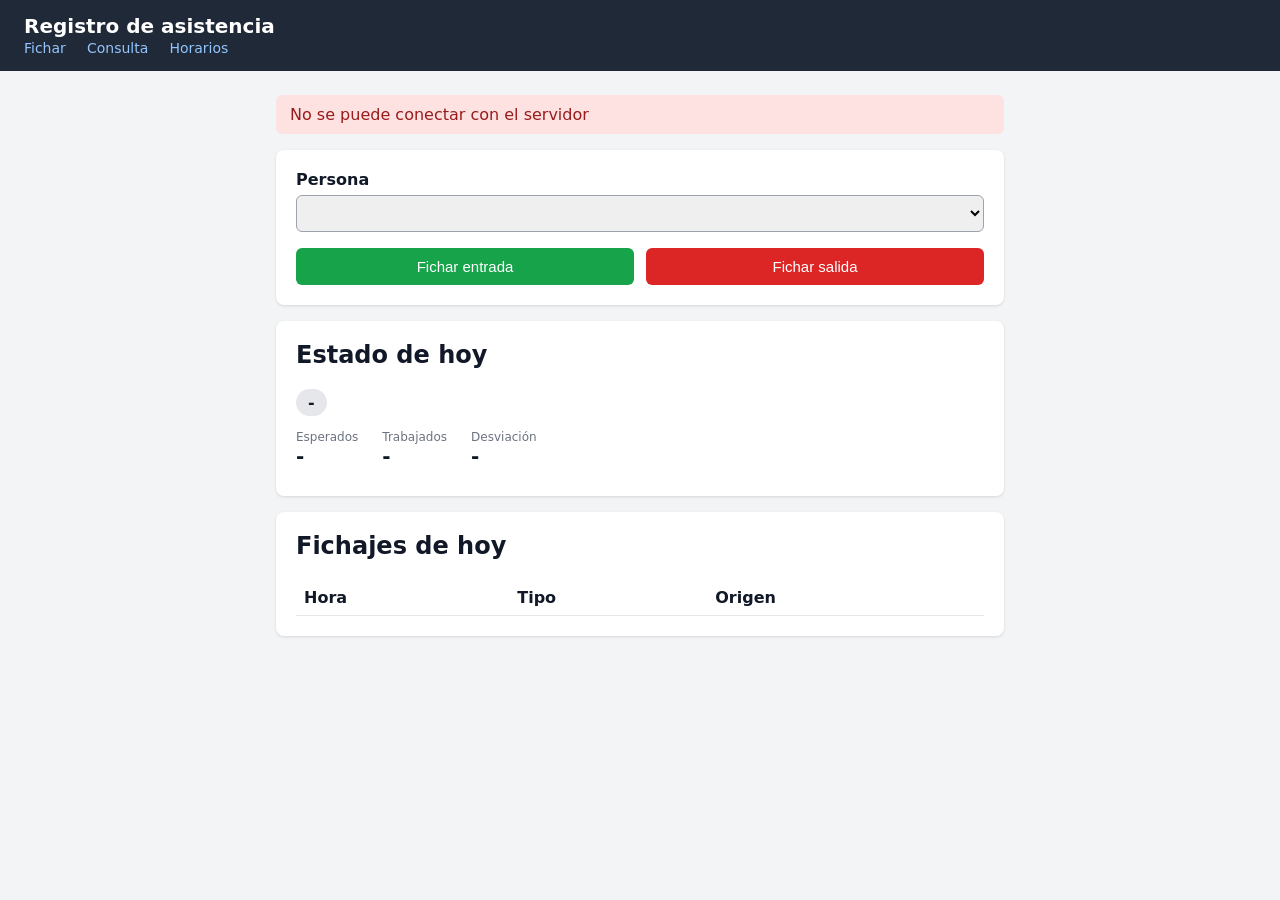
<file: index.html>
<!DOCTYPE html>
<html lang="es">
<head>
    <meta charset="UTF-8">
    <title>Control de presencia</title>
    <meta http-equiv="refresh" content="0; url=/frontend-fichaje/index.html">
</head>
<body>
<p>Redirigiendo al <a href="/frontend-fichaje/index.html">registro de asistencia</a>...</p>
</body>
</html>
</file>
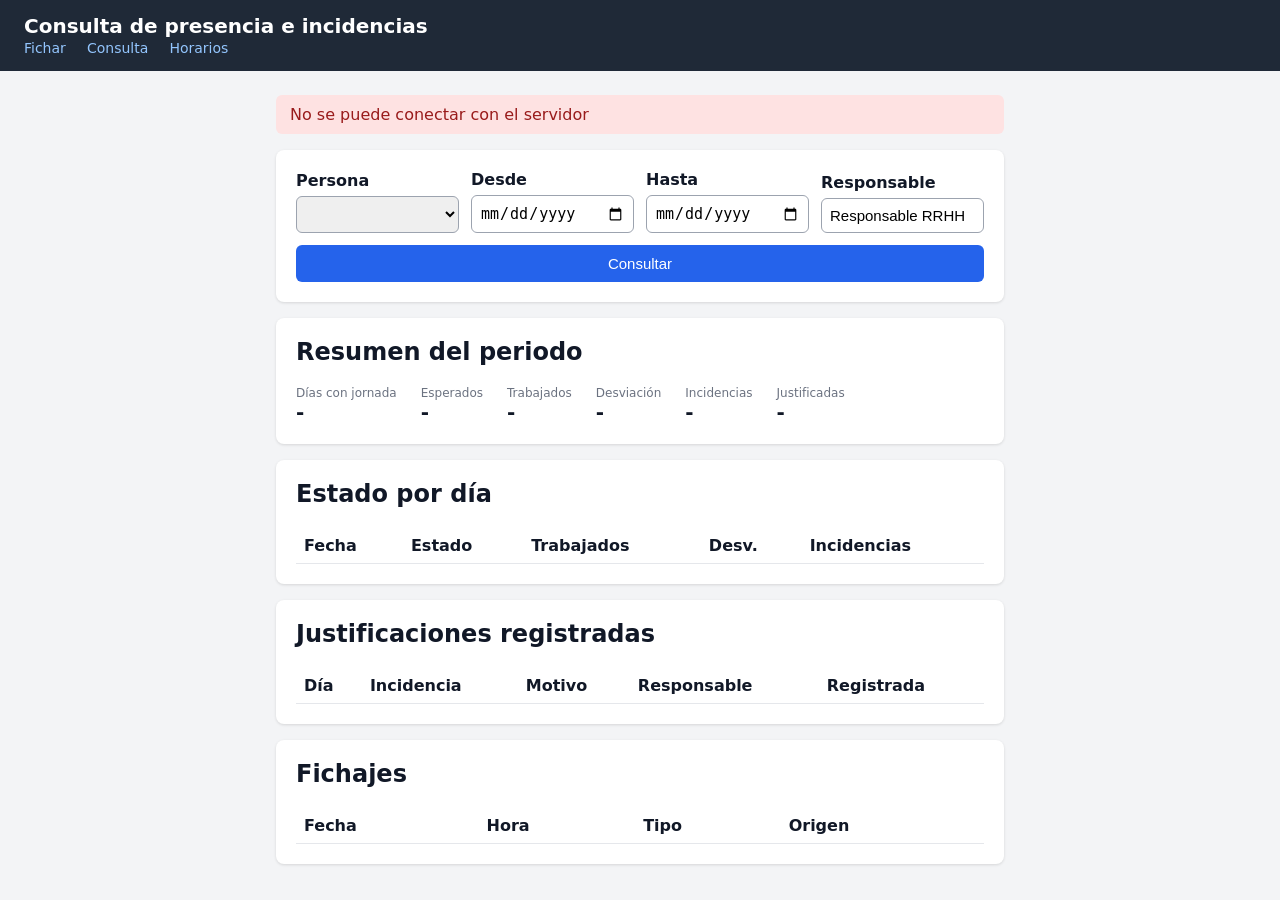
<file: frontend-consulta/index.html>
<!DOCTYPE html>
<html lang="es">
<head>
    <meta charset="UTF-8">
    <meta name="viewport" content="width=device-width, initial-scale=1">
    <title>Consulta - control de presencia</title>
    <link rel="stylesheet" href="/frontend-shared/style.css">
    <style>
        button.small { padding: 4px 10px; font-size: 12px; background: #6b7280; margin-left: 6px; }
        .justified { color: #166534; }
        .incident { margin-bottom: 4px; }
    </style>
</head>
<body>
<header>
    <h1>Consulta de presencia e incidencias</h1>
    <nav>
        <a href="/frontend-fichaje/index.html">Fichar</a>
        <a href="/frontend-consulta/index.html">Consulta</a>
        <a href="/frontend-horarios/index.html">Horarios</a>
    </nav>
</header>
<main>
    <div id="message" class="message hidden"></div>

    <div class="card">
        <div class="row">
            <div><label for="person">Persona</label><select id="person"></select></div>
            <div><label for="from">Desde</label><input type="date" id="from"></div>
            <div><label for="to">Hasta</label><input type="date" id="to"></div>
            <div><label for="author">Responsable</label><input id="author" value="Responsable RRHH"></div>
            <button id="search">Consultar</button>
        </div>
    </div>

    <div class="card">
        <h2 style="margin-top: 0;">Resumen del periodo</h2>
        <div class="stats">
            <div><span>Días con jornada</span><strong id="days">-</strong></div>
            <div><span>Esperados</span><strong id="expected">-</strong></div>
            <div><span>Trabajados</span><strong id="worked">-</strong></div>
            <div><span>Desviación</span><strong id="deviation">-</strong></div>
            <div><span>Incidencias</span><strong id="incidentCount">-</strong></div>
            <div><span>Justificadas</span><strong id="justifiedCount">-</strong></div>
        </div>
    </div>

    <div class="card">
        <h2 style="margin-top: 0;">Estado por día</h2>
        <table>
            <thead><tr><th>Fecha</th><th>Estado</th><th>Trabajados</th><th>Desv.</th><th>Incidencias</th></tr></thead>
            <tbody id="daily"></tbody>
        </table>
    </div>

    <div class="card">
        <h2 style="margin-top: 0;">Justificaciones registradas</h2>
        <table>
            <thead><tr><th>Día</th><th>Incidencia</th><th>Motivo</th><th>Responsable</th><th>Registrada</th></tr></thead>
            <tbody id="justifications"></tbody>
        </table>
    </div>

    <div class="card">
        <h2 style="margin-top: 0;">Fichajes</h2>
        <table>
            <thead><tr><th>Fecha</th><th>Hora</th><th>Tipo</th><th>Origen</th></tr></thead>
            <tbody id="events"></tbody>
        </table>
    </div>
</main>
<script type="module" src="/frontend-consulta/main.js"></script>
</body>
</html>
</file>
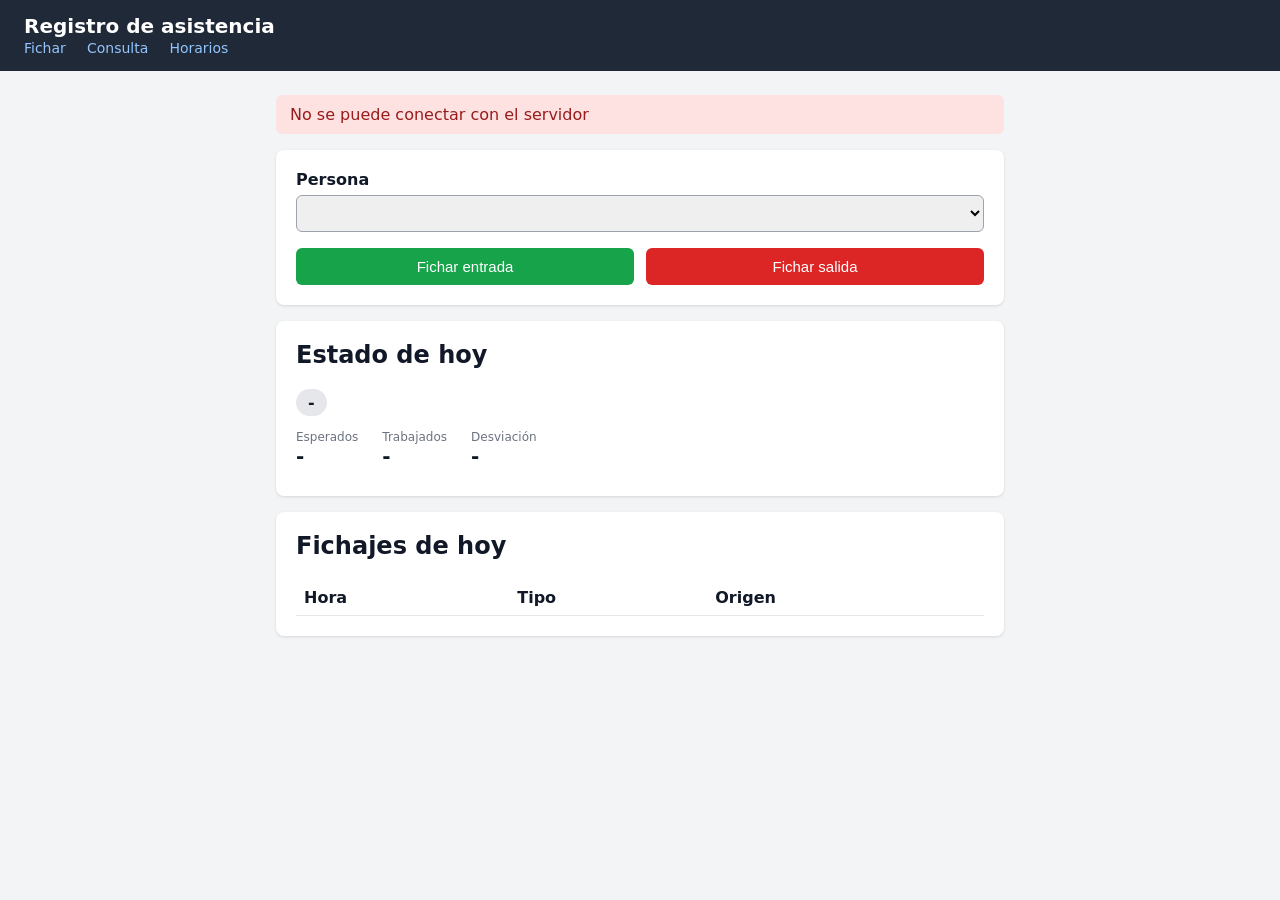
<file: frontend-fichaje/index.html>
<!DOCTYPE html>
<html lang="es">
<head>
    <meta charset="UTF-8">
    <meta name="viewport" content="width=device-width, initial-scale=1">
    <title>Fichaje - control de presencia</title>
    <link rel="stylesheet" href="/frontend-shared/style.css">
</head>
<body>
<header>
    <h1>Registro de asistencia</h1>
    <nav>
        <a href="/frontend-fichaje/index.html">Fichar</a>
        <a href="/frontend-consulta/index.html">Consulta</a>
        <a href="/frontend-horarios/index.html">Horarios</a>
    </nav>
</header>
<main>
    <div id="message" class="message hidden"></div>

    <div class="card">
        <label for="person">Persona</label>
        <select id="person"></select>
        <div class="row" style="margin-top: 16px;">
            <button id="clockIn" class="in">Fichar entrada</button>
            <button id="clockOut" class="out">Fichar salida</button>
        </div>
    </div>

    <div class="card">
        <h2 style="margin-top: 0;">Estado de hoy</h2>
        <span id="status" class="badge">-</span>
        <div class="stats">
            <div><span>Esperados</span><strong id="expected">-</strong></div>
            <div><span>Trabajados</span><strong id="worked">-</strong></div>
            <div><span>Desviación</span><strong id="deviation">-</strong></div>
        </div>
        <ul id="incidents"></ul>
    </div>

    <div class="card">
        <h2 style="margin-top: 0;">Fichajes de hoy</h2>
        <table>
            <thead><tr><th>Hora</th><th>Tipo</th><th>Origen</th></tr></thead>
            <tbody id="events"></tbody>
        </table>
    </div>
</main>
<script type="module" src="/frontend-fichaje/main.js"></script>
</body>
</html>
</file>
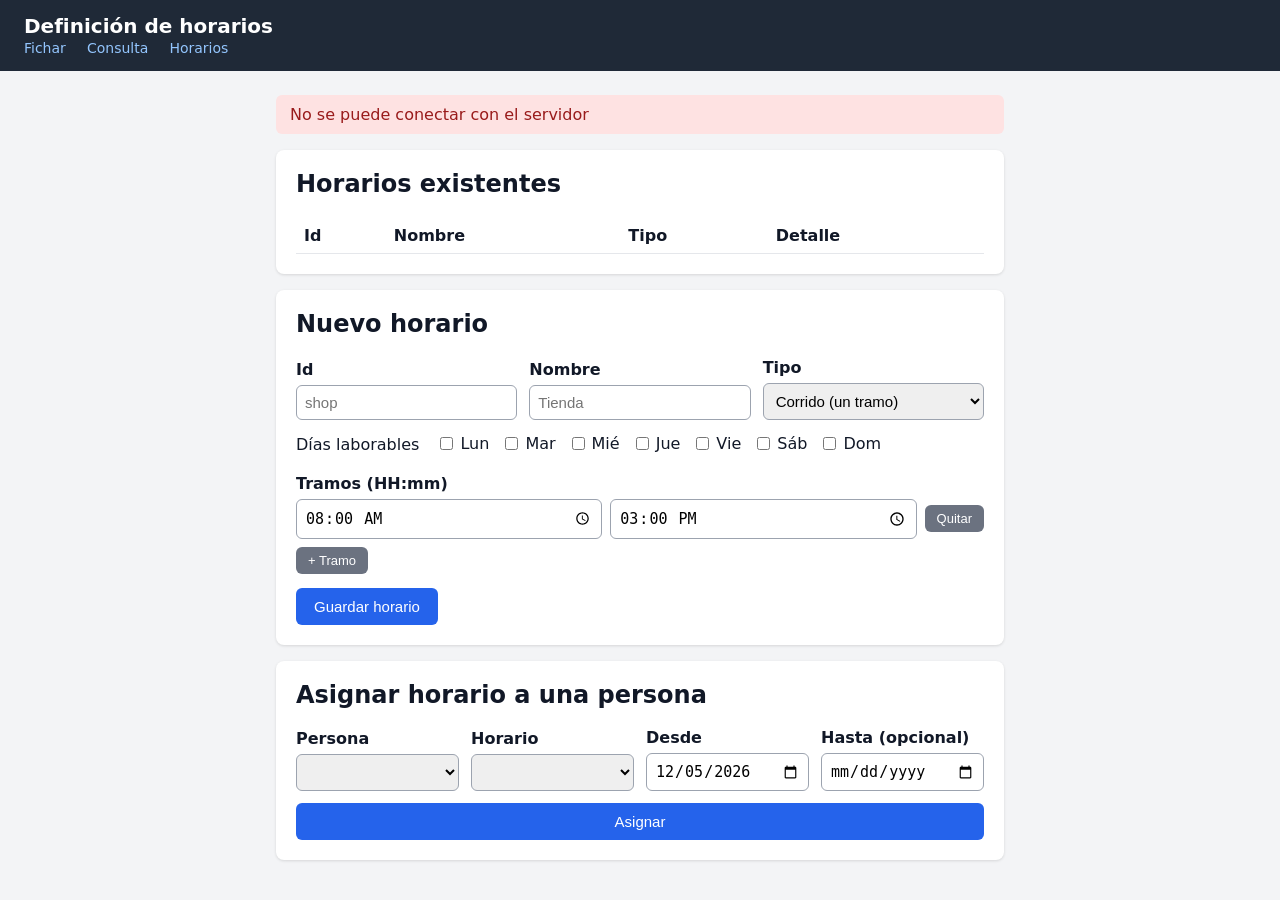
<file: frontend-horarios/index.html>
<!DOCTYPE html>
<html lang="es">
<head>
    <meta charset="UTF-8">
    <meta name="viewport" content="width=device-width, initial-scale=1">
    <title>Horarios - control de presencia</title>
    <link rel="stylesheet" href="/frontend-shared/style.css">
    <style>
        .days label { display: inline-flex; align-items: center; gap: 4px; font-weight: normal; margin-right: 12px; }
        .days input { width: auto; }
        .slot-row { display: flex; gap: 8px; margin-bottom: 8px; align-items: center; }
        .slot-row input { flex: 1; }
        button.small { padding: 6px 12px; font-size: 13px; background: #6b7280; }
        .field { margin-bottom: 14px; }
    </style>
</head>
<body>
<header>
    <h1>Definición de horarios</h1>
    <nav>
        <a href="/frontend-fichaje/index.html">Fichar</a>
        <a href="/frontend-consulta/index.html">Consulta</a>
        <a href="/frontend-horarios/index.html">Horarios</a>
    </nav>
</header>
<main>
    <div id="message" class="message hidden"></div>

    <div class="card">
        <h2 style="margin-top: 0;">Horarios existentes</h2>
        <table>
            <thead><tr><th>Id</th><th>Nombre</th><th>Tipo</th><th>Detalle</th></tr></thead>
            <tbody id="schedules"></tbody>
        </table>
    </div>

    <div class="card">
        <h2 style="margin-top: 0;">Nuevo horario</h2>
        <div class="row field">
            <div><label for="id">Id</label><input id="id" placeholder="shop"></div>
            <div><label for="name">Nombre</label><input id="name" placeholder="Tienda"></div>
            <div>
                <label for="type">Tipo</label>
                <select id="type">
                    <option value="CONTINUOUS">Corrido (un tramo)</option>
                    <option value="SPLIT">Partido (varios tramos)</option>
                    <option value="SHIFTS">Turnos y guardias (ciclo)</option>
                </select>
            </div>
        </div>

        <div id="daysBox" class="field days">
            <label>Días laborables</label>
            <span id="days"></span>
        </div>

        <div id="slotsBox" class="field">
            <label>Tramos (HH:mm)</label>
            <div id="slots"></div>
            <button id="addSlot" class="small" type="button">+ Tramo</button>
        </div>

        <div id="shiftsBox" class="field hidden">
            <label for="cycleStart">Inicio del ciclo</label>
            <input type="date" id="cycleStart" style="max-width: 220px; margin-bottom: 12px;">
            <label>Turnos del ciclo, en orden (sin horas = libre; fin menor que inicio = guardia nocturna)</label>
            <div id="shifts"></div>
            <button id="addShift" class="small" type="button">+ Turno</button>
        </div>

        <button id="save">Guardar horario</button>
    </div>

    <div class="card">
        <h2 style="margin-top: 0;">Asignar horario a una persona</h2>
        <div class="row">
            <div><label for="person">Persona</label><select id="person"></select></div>
            <div><label for="schedule">Horario</label><select id="schedule"></select></div>
            <div><label for="from">Desde</label><input type="date" id="from"></div>
            <div><label for="to">Hasta (opcional)</label><input type="date" id="to"></div>
            <button id="assign">Asignar</button>
        </div>
    </div>
</main>
<script type="module" src="/frontend-horarios/main.js"></script>
</body>
</html>
</file>
<file: frontend-shared/style.css>
* { box-sizing: border-box; }
body { font-family: system-ui, Arial, sans-serif; margin: 0; background: #f3f4f6; color: #111827; }
header { background: #1f2937; color: white; padding: 14px 24px; }
header h1 { margin: 0; font-size: 20px; }
main { max-width: 760px; margin: 24px auto; padding: 0 16px; }
.card { background: white; border-radius: 8px; padding: 20px; margin-bottom: 16px; box-shadow: 0 1px 3px rgba(0,0,0,.12); }
label { display: block; font-weight: 600; margin-bottom: 6px; }
select, input { width: 100%; padding: 8px; font-size: 15px; border: 1px solid #9ca3af; border-radius: 6px; }
button { padding: 10px 18px; font-size: 15px; border: 0; border-radius: 6px; cursor: pointer; color: white; background: #2563eb; }
button:disabled { opacity: .5; cursor: not-allowed; }
button.in { background: #16a34a; }
button.out { background: #dc2626; }
.row { display: flex; gap: 12px; flex-wrap: wrap; align-items: end; }
.row > * { flex: 1; min-width: 140px; }
.message { padding: 10px 14px; border-radius: 6px; margin-bottom: 16px; }
.message.error { background: #fee2e2; color: #991b1b; }
.message.ok { background: #dcfce7; color: #166534; }
.hidden { display: none; }
.badge { display: inline-block; padding: 4px 12px; border-radius: 999px; font-weight: 700; background: #e5e7eb; }
.badge.PRESENT, .badge.COMPLETED { background: #dcfce7; color: #166534; }
.badge.LATE, .badge.WITH_INCIDENT, .badge.CLOCK_OUT_PENDING { background: #fef3c7; color: #92400e; }
.badge.ABSENT { background: #fee2e2; color: #991b1b; }
.stats { display: flex; gap: 24px; margin-top: 14px; flex-wrap: wrap; }
.stats div span { display: block; font-size: 12px; color: #6b7280; }
.stats div strong { font-size: 20px; }
table { width: 100%; border-collapse: collapse; }
th, td { text-align: left; padding: 8px; border-bottom: 1px solid #e5e7eb; }
ul { margin: 8px 0 0; padding-left: 20px; }
nav a { color: #93c5fd; margin-right: 16px; text-decoration: none; font-size: 14px; }
</file>
